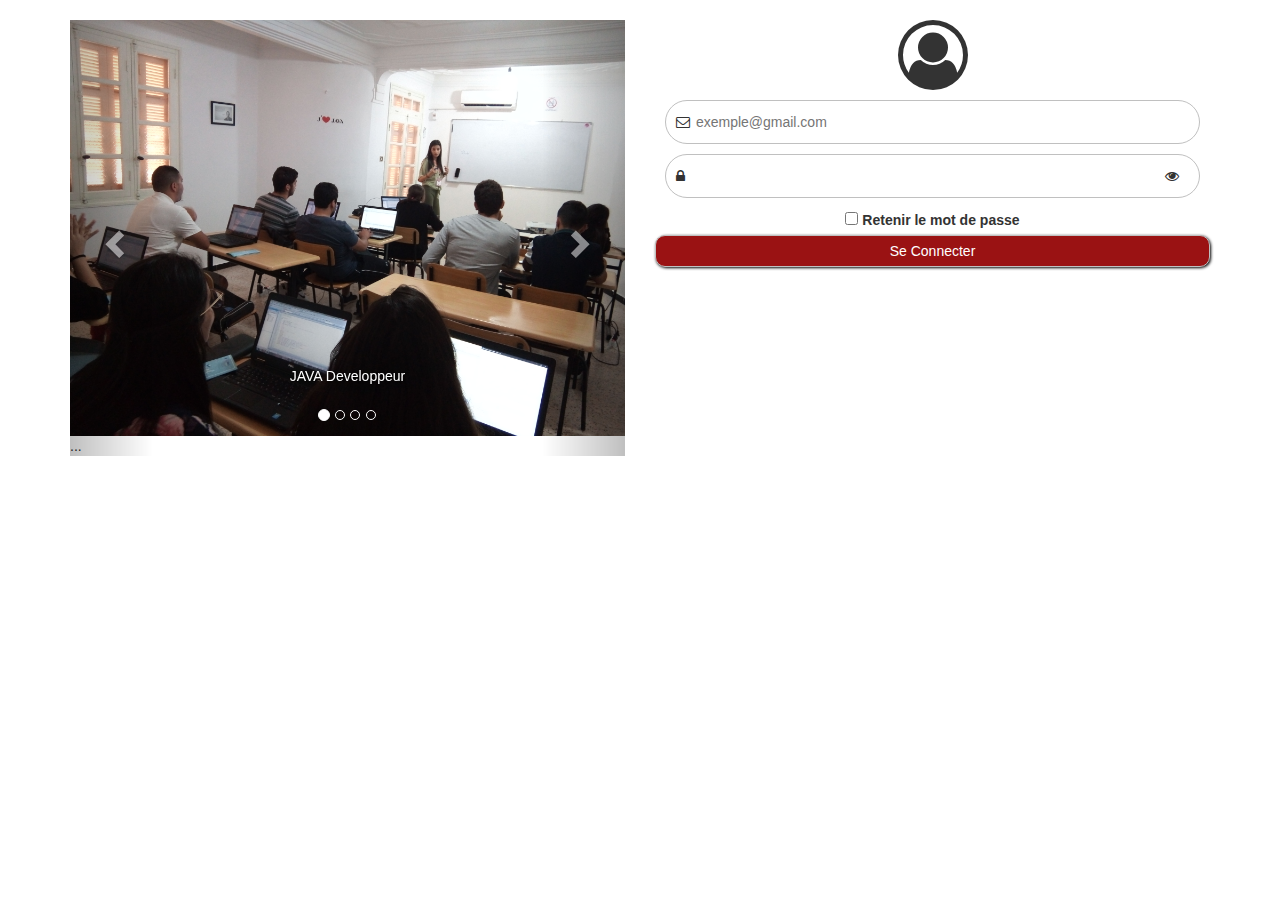
<file: Site Statique/login.html>
<!DOCTYPE html>
<html lang="en">

<head>
    <meta charset="utf-8">
    <meta http-equiv="X-UA-Compatible" content="IE=edge">
    <meta name="viewport" content="width=device-width, initial-scale=1">
    <!-- The above 3 meta tags *must* come first in the head; any other head content must come *after* these tags -->
    <title>login page</title>

    <!-- Bootstrap -->
    <link href="assets/css/bootstrap.min.css" rel="stylesheet">
    <link rel="stylesheet" type="text/css" href="https://stackpath.bootstrapcdn.com/font-awesome/4.7.0/css/font-awesome.min.css">
    <link rel="stylesheet" href="assets/css/stylelogin.css">

    <!-- HTML5 shim and Respond.js for IE8 support of HTML5 elements and media queries -->
    <!-- WARNING: Respond.js doesn't work if you view the page via file:// -->
    <!--[if lt IE 9]>
      <script src="https://oss.maxcdn.com/html5shiv/3.7.3/html5shiv.min.js"></script>
      <script src="https://oss.maxcdn.com/respond/1.4.2/respond.min.js"></script>

    <![endif]-->
</head>

<body>
    <!-- container : laisse une marge a gauche et a droite -->
    <!-- container-fluid : ne laisse pas une marge ni a gauche ni a droite -->
    <section class="container">
        <div class="row" style="margin-top: 20px;">
            <div class="col-12 col-md-6">

                <div id="carousel-example-generic" class="carousel slide" data-ride="carousel">
                    <!-- Indicators -->
                    <ol class="carousel-indicators">
                        <li data-target="#carousel-example-generic" data-slide-to="0" class="active"></li>
                        <li data-target="#carousel-example-generic" data-slide-to="1"></li>
                        <li data-target="#carousel-example-generic" data-slide-to="2"></li>
                        <li data-target="#carousel-example-generic" data-slide-to="3"></li>
                    </ol>

                    <!-- Wrapper for slides -->
                    <div class="carousel-inner" role="listbox">
                        <div class="item active">
                            <img src="images/img1.jpg" alt="imgcarousel1">
                            <div class="carousel-caption">
                                JAVA Developpeur
                            </div>
                        </div>
                        <div class="item">
                            <img src="images/img2.jpg" alt="imgcarousel2">
                            <div class="carousel-caption">
                                Createur De Sites Web
                            </div>
                        </div>
                        <div class="item">
                            <img src="images/img3.jpg" alt="imgcarousel3">
                            <div class="carousel-caption">
                                Developpeur Python
                            </div>
                        </div>
                        <div class="item">
                            <img src="images/img4.jpg" alt="imgcarousel4">
                            <div class="carousel-caption">
                                JAVA Administrateur
                            </div>
                        </div>
                        ...
                    </div>

                    <!-- Controls -->
                    <a class="left carousel-control" href="#carousel-example-generic" role="button" data-slide="prev">
                        <span class="glyphicon glyphicon-chevron-left" aria-hidden="true"></span>
                        <span class="sr-only">Previous</span>
                    </a>
                    <a class="right carousel-control" href="#carousel-example-generic" role="button" data-slide="next">
                        <span class="glyphicon glyphicon-chevron-right" aria-hidden="true"></span>
                        <span class="sr-only">Next</span>
                    </a>
                </div>

            </div>
            <div class="col-12 col-md-6">
                <form action="">
                    <div id="avatar">
                    <!-- fa : ca vx dre font axesom et (2x) : genre 2 fois ca taille dans site awesom -->
                    <i class="fa fa-user-circle-o fa-5x" aria-hidden="true" ></i>
                </div>
                    <div class="dv">
                        <i class="fa fa-envelope-o" aria-hidden="true"></i>
                        <input type="email" name="email" id="idmail" placeholder="exemple@gmail.com">
                    </div>
                    <div class="dv">
                        <i class="fa fa-lock" aria-hidden="true"></i>
                        <input type="password" name="mdp" id="idmdp">
                        <span id="idspan">
                            <i class="fa fa-eye" aria-hidden="true" id="eye"></i>
                            <i class="fa fa-eye-slash" aria-hidden="true" id="eyeslash"></i>
                        </span>
                        <!-- id : pour la programmation en js (java script) -->
                        <!-- name : pour lemanupuler dans le php -->
                    </div>
                    <div style="text-align: center;">
                        <input type="checkbox" name="check" id="idcheck" value="Retenir le mot de passe">
                        <label for="idcheck">Retenir le mot de passe</label>
                    </div>
                    <button type="submit" name="connect" id="idconnect">Se Connecter</button>
                </form>

            </div>
        </div>

    </section>

    <!-- jQuery (necessary for Bootstrap's JavaScript plugins) -->
    <script src="https://ajax.googleapis.com/ajax/libs/jquery/1.12.4/jquery.min.js"></script>
    <!-- Include all compiled plugins (below), or include individual files as needed -->
    <script src="assets/js/bootstrap.min.js"></script>
    <script src="assets/js/validationLogin.js"></script>
</body>

</html>
</file>
<file: Site Statique/assets/css/stylelogin.css>
#avatar{
    text-align: center;
}

input[type=email],input[type=password],input[type=text]{
    border: none;
    background-color: transparent;
    width: 92%;
}

.dv{
    border: solid 1px silver;
    margin: 10px;
    padding: 10px;
    border-radius: 50px;
}

button{
    width: 100%;
    border-radius: 10px;
    border: solid 1px silver;
    box-shadow: 1px 1px 3px black;
    background-color: #9a1213;
    color: white;
    padding: 5px;
}

#eyeslash{
    display: none;
}
</file>
